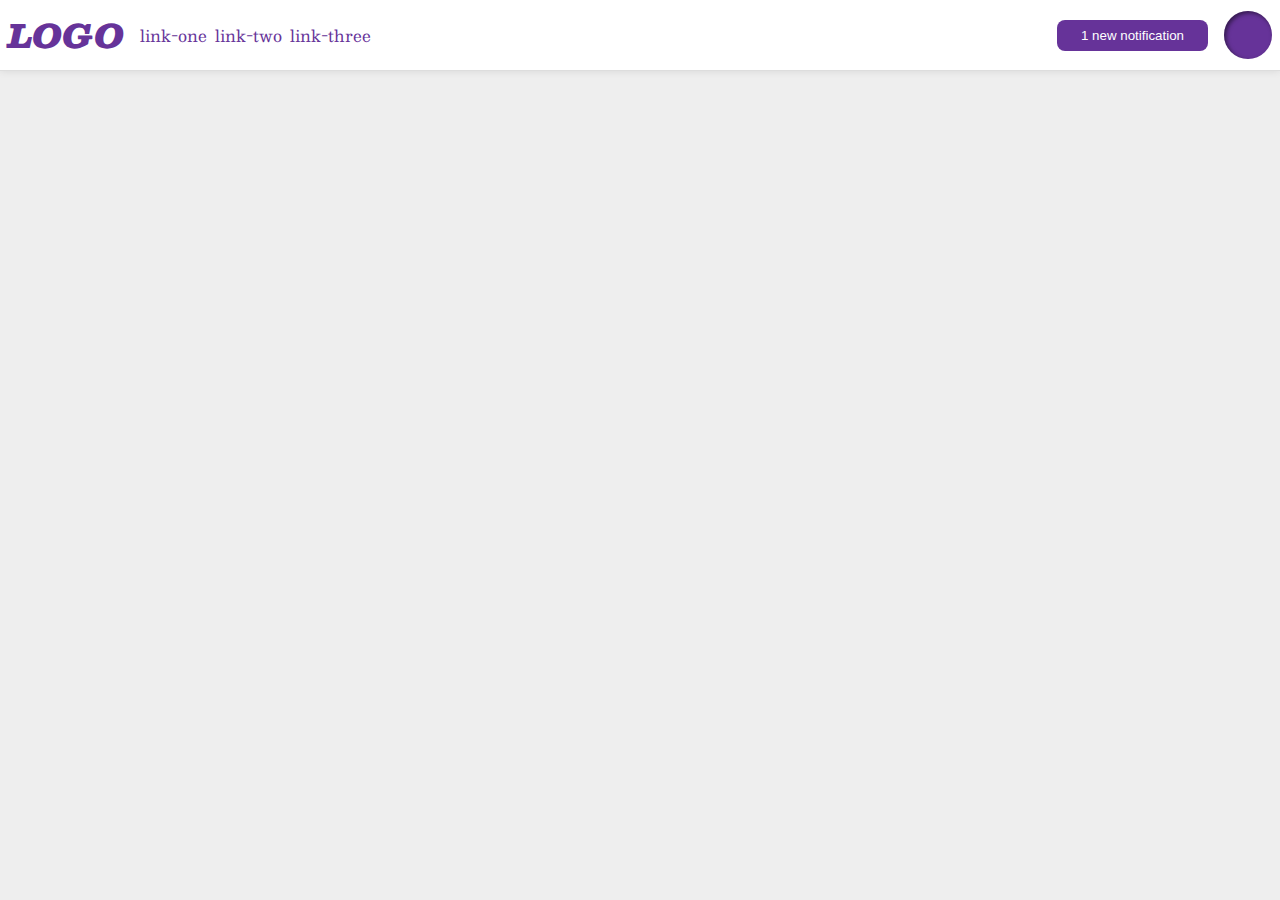
<file: flex/03-flex-header-2/index.html>
<!DOCTYPE html>
<html lang="en">
  <head>
    <meta charset="UTF-8">
    <meta http-equiv="X-UA-Compatible" content="IE=edge">
    <meta name="viewport" content="width=device-width, initial-scale=1.0">
    <title>Flex Header 2</title>
    <link rel="stylesheet" href="style.css">
  </head>
  <body>
    <div class="header">
      <div class="left-nav-items">
        <div class="logo">
          LOGO
        </div>
        <ul class="links">
          <li><a href="https://google.com">link-one</a></li>
          <li><a href="https://google.com">link-two</a></li>
          <li><a href="https://google.com">link-three</a></li>
        </ul>
      </div>
      <div class="right-nav-items">
        <button class="notifications">
          1 new notification
        </button>
        <div class="profile-image"></div>
      </div>
    </div>
  </body>
</html>
</file>
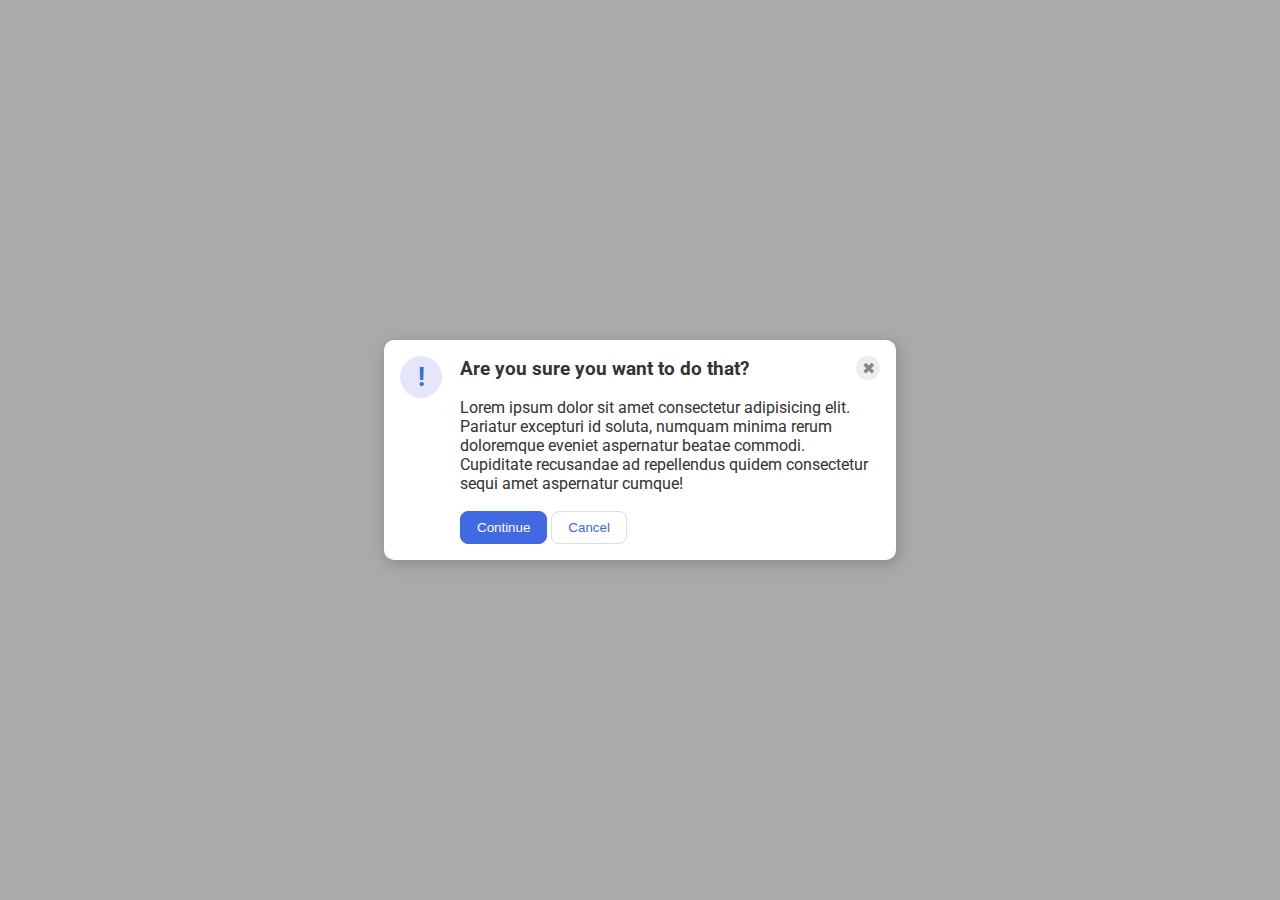
<file: flex/05-flex-modal/index.html>
<!DOCTYPE html>
<html lang="en">
  <head>
    <meta charset="UTF-8">
    <meta http-equiv="X-UA-Compatible" content="IE=edge">
    <meta name="viewport" content="width=device-width, initial-scale=1.0">
    <link rel="stylesheet" href="style.css">
    <title>Modal</title>
  </head>
  <body>
    <div class="modal">
      <div class="icon-wrapper">
        <div class="icon">!</div>
      </div>
      <div class="wrapper">
        <div class="header">Are you sure you want to do that?
          <button class="close-button">✖</button>
        </div>
        <div class="text">Lorem ipsum dolor sit amet consectetur adipisicing elit. Pariatur excepturi id soluta, numquam minima rerum doloremque eveniet aspernatur beatae commodi. Cupiditate recusandae ad repellendus quidem consectetur sequi amet aspernatur cumque!</div>
        <button class="continue">Continue</button>
        <button class="cancel">Cancel</button>
      </div>
    </div>
  </body>
</html>
</file>
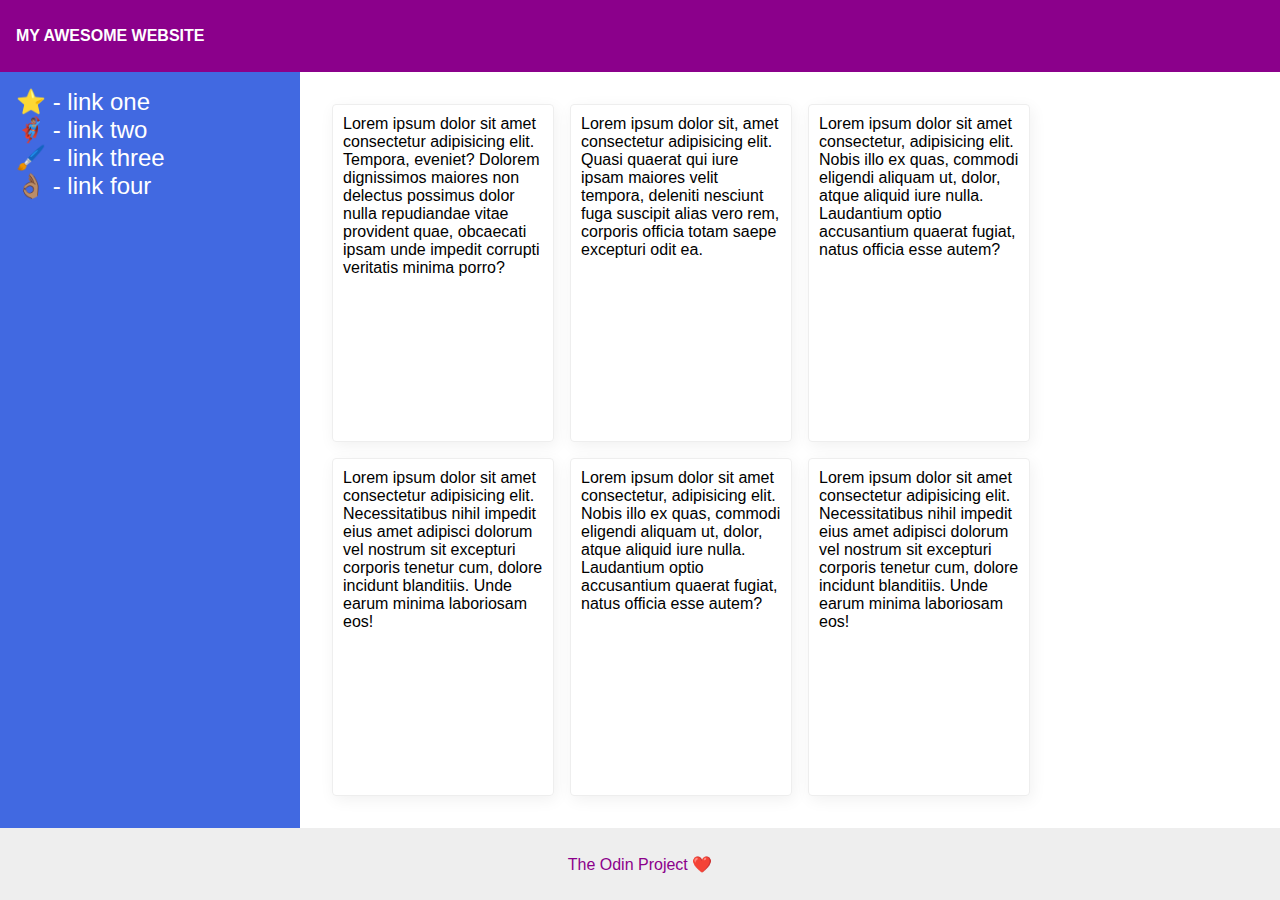
<file: flex/07-flex-layout-2/index.html>
<!DOCTYPE html>
<html lang="en">
  <head>
    <meta charset="UTF-8">
    <meta http-equiv="X-UA-Compatible" content="IE=edge">
    <meta name="viewport" content="width=device-width, initial-scale=1.0">
    <title>The Holy Grail</title>
    <link rel="stylesheet" href="style.css">
  </head>
  <body>
    <div class="header">
      MY AWESOME WEBSITE
    </div>
    
    <div class="wrapper">
      <div class="sidebar">
        <ul>
          <li><a href="#">⭐ - link one</a></li>
          <li><a href="#">🦸🏽‍♂️ - link two</a></li>
          <li><a href="#">🖌️ - link three</a></li>
          <li><a href="#">👌🏽 - link four</a></li>
        </ul>
      </div>
        <div class="content">
          <div class="card">Lorem ipsum dolor sit amet consectetur adipisicing elit. Tempora, eveniet? Dolorem dignissimos maiores non delectus possimus dolor nulla repudiandae vitae provident quae, obcaecati ipsam unde impedit corrupti veritatis minima porro?</div>
          <div class="card">Lorem ipsum dolor sit, amet consectetur adipisicing elit. Quasi quaerat qui iure ipsam maiores velit tempora, deleniti nesciunt fuga suscipit alias vero rem, corporis officia totam saepe excepturi odit ea.</div>
          <div class="card">Lorem ipsum dolor sit amet consectetur, adipisicing elit. Nobis illo ex quas, commodi eligendi aliquam ut, dolor, atque aliquid iure nulla. Laudantium optio accusantium quaerat fugiat, natus officia esse autem?</div>
          <div class="card">Lorem ipsum dolor sit amet consectetur adipisicing elit. Necessitatibus nihil impedit eius amet adipisci dolorum vel nostrum sit excepturi corporis tenetur cum, dolore incidunt blanditiis. Unde earum minima laboriosam eos!</div>
          <div class="card">Lorem ipsum dolor sit amet consectetur, adipisicing elit. Nobis illo ex quas, commodi eligendi aliquam ut, dolor, atque aliquid iure nulla. Laudantium optio accusantium quaerat fugiat, natus officia esse autem?</div>
          <div class="card">Lorem ipsum dolor sit amet consectetur adipisicing elit. Necessitatibus nihil impedit eius amet adipisci dolorum vel nostrum sit excepturi corporis tenetur cum, dolore incidunt blanditiis. Unde earum minima laboriosam eos!</div>
        </div>
    </div>
    <div class="footer">
      The Odin Project ❤️
    </div>
  </body>
</html>
</file>
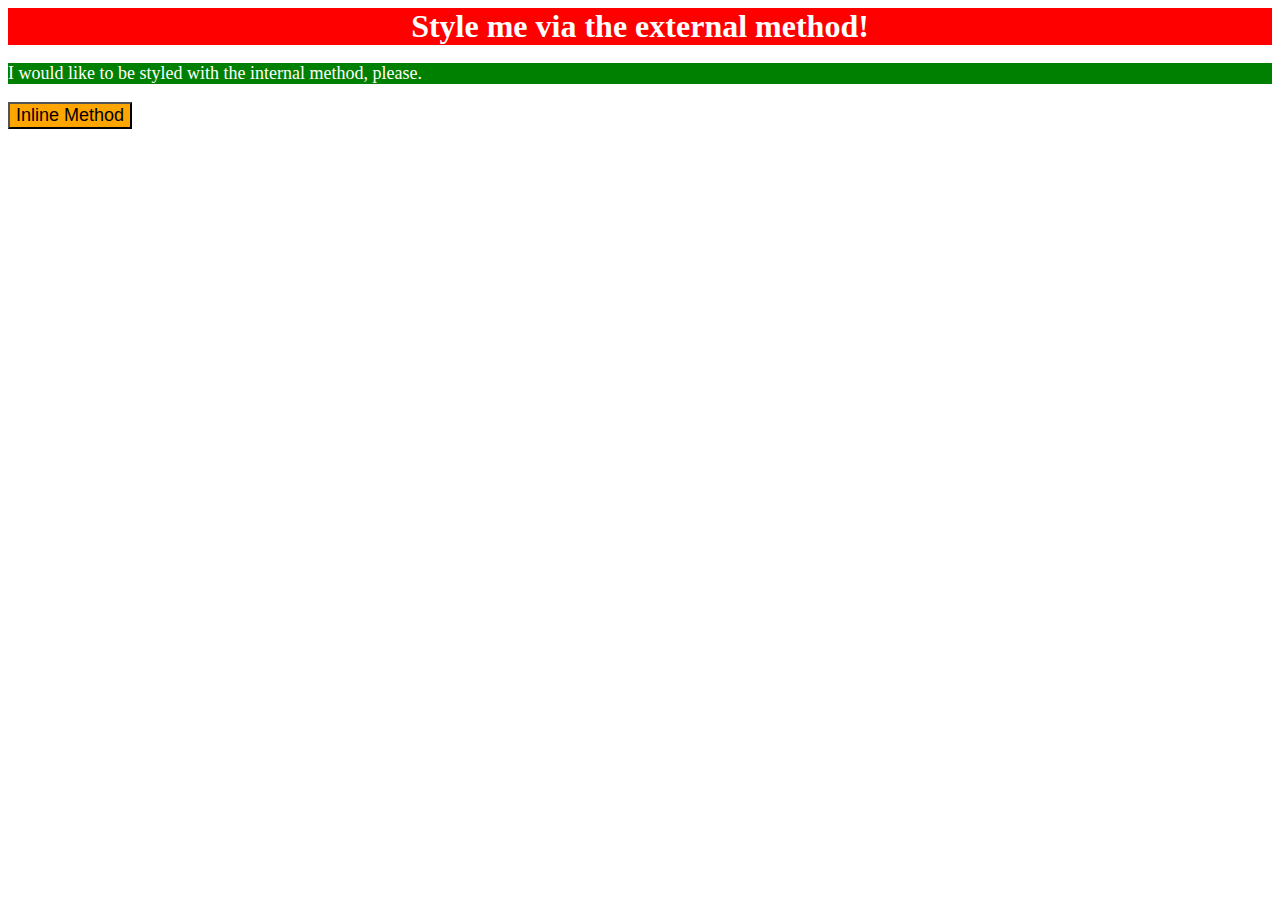
<file: foundations/01-css-methods/index.html>
<!DOCTYPE html>
<html lang="en">
  <head>
    <meta charset="UTF-8">
    <meta http-equiv="X-UA-Compatible" content="IE=edge">
    <meta name="viewport" content="width=device-width, initial-scale=1.0">
    <title>Methods for Adding CSS</title>
    <link rel="stylesheet" href="./style.css">
    <style>
      p {
        background-color: green;
        color: white;
        font-size: 18px;
      }
    </style>
  </head>
  <body>
    <div>Style me via the external method!</div>
    <p>I would like to be styled with the internal method, please.</p>
    <button style="background-color: orange; font-size: 18px;">Inline Method</button>
  </body>
</html>
</file>
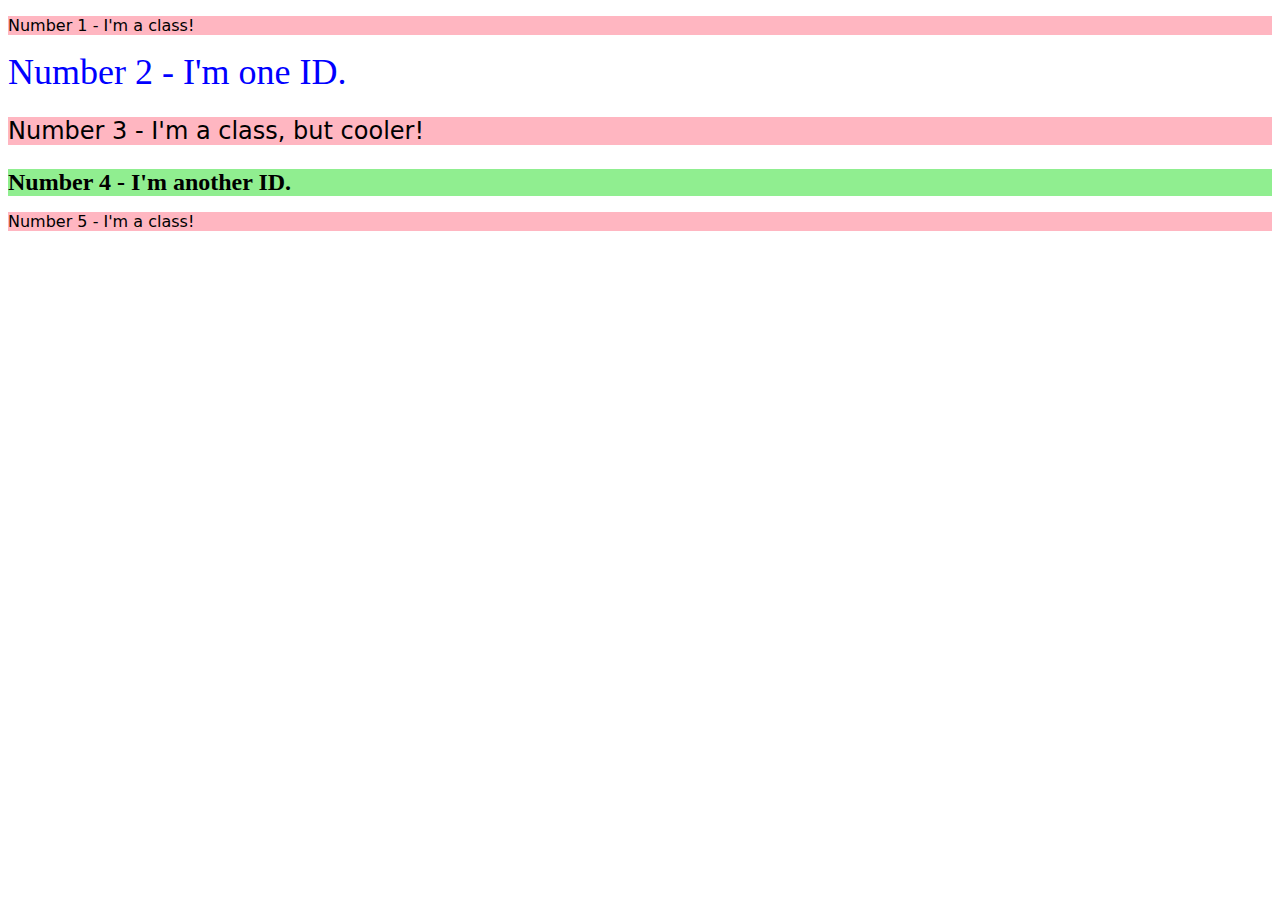
<file: foundations/02-class-id-selectors/index.html>
<!DOCTYPE html>
<html lang="en">
  <head>
    <meta charset="UTF-8">
    <meta http-equiv="X-UA-Compatible" content="IE=edge">
    <meta name="viewport" content="width=device-width, initial-scale=1.0">
    <title>Class and ID Selectors</title>
    <link rel="stylesheet" href="style.css">
  </head>
  <body>
    <p class="uneven">Number 1 - I'm a class!</p>
    <div id="number2">Number 2 - I'm one ID.</div>
    <p class="uneven larger">Number 3 - I'm a class, but cooler!</p>
    <div id="number4">Number 4 - I'm another ID.</div>
    <p class="uneven">Number 5 - I'm a class!</p>
  </body>
</html>
</file>
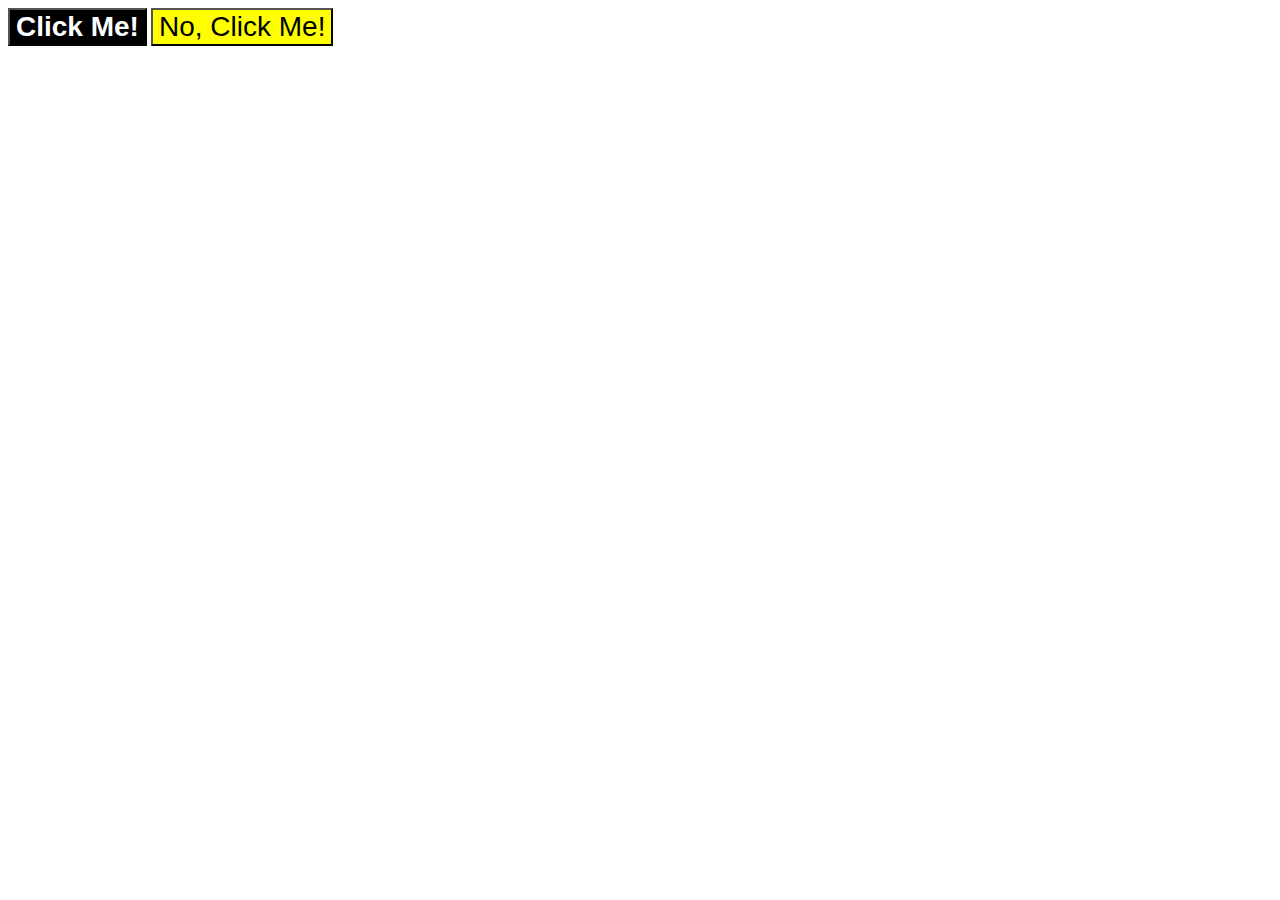
<file: foundations/03-grouping-selectors/index.html>
<!DOCTYPE html>
<html lang="en">
  <head>
    <meta charset="UTF-8">
    <meta http-equiv="X-UA-Compatible" content="IE=edge">
    <meta name="viewport" content="width=device-width, initial-scale=1.0">
    <title>Grouping Selectors</title>
    <link rel="stylesheet" href="style.css">
  </head>
  <body>
    <button class="btn1">Click Me!</button>
    <button class="btn2">No, Click Me!</button>
  </body>
</html>
</file>
<file: flex/03-flex-header-2/style.css>
/* this is some magical font-importing.  
you'll learn about it later. */
@import url('https://fonts.googleapis.com/css2?family=Besley:ital,wght@0,400;1,900&display=swap');

body {
  margin: 0;
  background: #eee;
  font-family: Besley, serif;
}

.header {
  background: white;
  border-bottom: 1px solid #ddd;
  box-shadow: 0 0 8px rgba(0,0,0,.1);
  display: flex;
  padding: 8px;
  align-items: center;
}

.profile-image {
  background: rebeccapurple;
  box-shadow: inset 2px 2px 4px rgba(0,0,0,.5);
  border-radius: 50%;
  width: 48px;
  height: 48px;
}

.logo {
  color: rebeccapurple;
  font-size: 32px;
  font-weight: 900;
  font-style: italic;
}

button {
  border: none;
  border-radius: 8px;
  background: rebeccapurple;
  color: white;
  padding: 8px 24px;
}

a {
  /* this removes the line under our links */
  text-decoration: none;
  color: rebeccapurple;
}

ul {
  list-style-type: none;
  
}

.links {
  display: flex;
  padding: 0px;
  margin: 0px;
  gap: 8px;
}

.left-nav-items {
  display: flex;
  gap: 16px;
  align-items: center;
}

.right-nav-items {
  display: flex;
  margin-left: auto;
  align-items: center;
  gap: 16px;
}
</file>
<file: flex/05-flex-modal/style.css>
@import url('https://fonts.googleapis.com/css2?family=Roboto:wght@400;700&display=swap');

html, body {
  height: 100%;
}

body {
  font-family: Roboto, sans-serif;
  margin: 0;
  background: #aaa;
  color: #333;
  /* I'll give you this one for free lol */
  display: flex;
  align-items: center;
  justify-content: center;
}

.modal {
  background: white;
  width: 480px;
  border-radius: 10px;
  box-shadow: 2px 4px 16px rgba(0,0,0,.2);
  display: flex;
  padding: 16px;
}

.icon {
  color: royalblue;
  font-size: 26px;
  font-weight: 700;
  background: lavender;
  width: 42px;
  height: 42px;
  border-radius: 50%;
  display: flex;
  align-items: center;
  justify-content: center;
}

.icon-wrapper {
  min-width: 60px;
  display: flex;
}

.close-button {
  background: #eee;
  border-radius: 50%;
  color: #888;
  font-weight: 400;
  font-size: 16px;
  height: 24px;
  width: 24px;
  display: flex;
  align-items: center;
  justify-content: center;
  border: 1px solid #eee;
  padding: 0;
}

button {
  cursor: pointer;
  padding: 8px 16px;
  border-radius: 8px;
}

button.continue {
  background: royalblue;
  border: 1px solid royalblue;
  color: white;
}

button.cancel {
  background: white;
  border: 1px solid #ddd;
  color: royalblue;
}

.header {
  display: flex;
  align-items: center;
  font-weight: bold;
  font-size: larger;
  margin-bottom: 18px;
}

.header button {
  margin-left: auto;
}

.text {
  margin-bottom: 18px;
}
</file>
<file: flex/07-flex-layout-2/style.css>
body {
  font-family: -apple-system, BlinkMacSystemFont, 'Segoe UI', Roboto, Oxygen, Ubuntu, Cantarell, 'Open Sans', 'Helvetica Neue', sans-serif;
  margin: 0;
  min-height: 100vh;
  display: flex;
  flex-direction: column;
}

* {
  padding: 0px;
  margin: 0px;
}

.header {
  height: 72px;
  background: darkmagenta;
  color: white;
  font-weight: 900;
  font-size: 32;
  padding: 0 16px;
  display: flex;
  align-items: center;
}

.footer {
  height: 72px;
  background: #eee;
  color: darkmagenta;
  display: flex;
  justify-content: center;
  align-items: center;
}

.sidebar {
  width: 300px;
  background: royalblue;
  box-sizing: border-box;
  flex-shrink: 0;
  font-size: 24px;
  padding: 16px;
}

.card {
  border: 1px solid #eee;
  box-shadow: 2px 4px 16px rgba(0,0,0,.06);
  border-radius: 4px;
  max-width: 200px;
  padding: 10px;
}

.wrapper {
  display: flex;
  flex: 1;
}

ul {
  list-style-type: none;
  margin: 0px;
}

a {
  text-decoration: none;
  color: white;
}

.content {
  padding: 32px;
  display: flex;
  flex-wrap: wrap;
  gap: 16px;
}

.card {
  flex: 300px;
}
</file>
<file: foundations/01-css-methods/style.css>
div {
    background-color: red;
    color: white;
    font-size: 32px;
    text-align: center;
    font-weight: bold;
}
</file>
<file: foundations/02-class-id-selectors/style.css>
.uneven {
    background-color: lightpink;
    color: black;
    font-family: Verdana, "DejaVu Sans", sans-serif;
}

.larger {
    font-size: 24px;
}

#number2 {
    color: blue;
    font-size: 36px
}

#number4 {
    background-color: lightgreen;
    font-size: 24px;
    font-weight: bold
}
</file>
<file: foundations/03-grouping-selectors/style.css>
.btn1 {
    background-color:black;
    color: white;
    font-weight: bold;
}

.btn2 {
    background-color:yellow;
}

.btn1, .btn2 {
    font-size: 28px;
    font-family: Helvetica, "Times New Roman", sans-serif;
}
</file>
